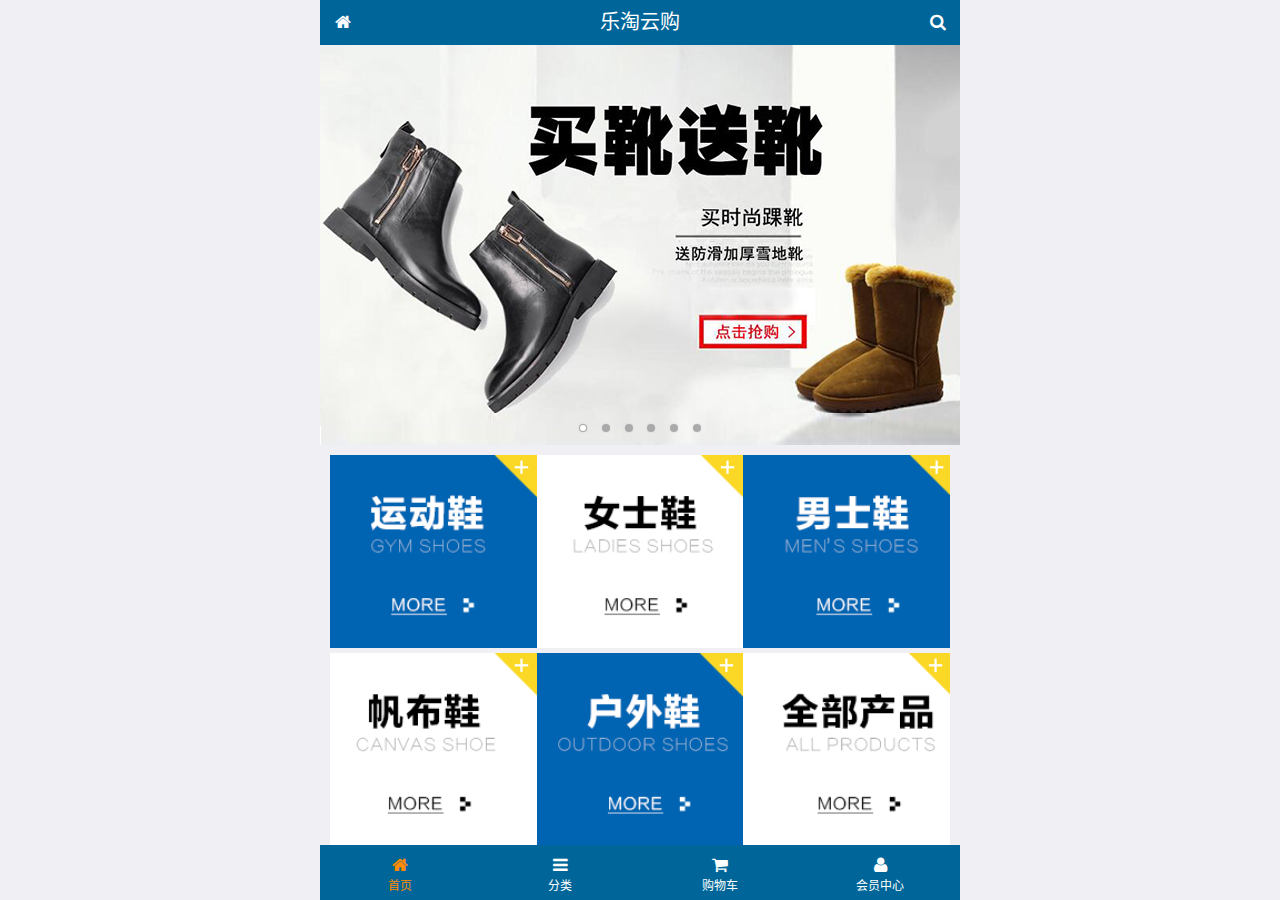
<file: public/front/index.html>
<!DOCTYPE html>
<html lang="zh-CN">
<head>
  <meta charset="UTF-8">
  <meta name="viewport"
        content="width=device-width, user-scalable=no, initial-scale=1.0, maximum-scale=1.0, minimum-scale=1.0">
  <title>乐淘商城-首页</title>
  <link rel="icon" href="favicon.ico" type="image/x-icon">
  <link rel="stylesheet" href="lib/mui/css/mui.css">
  <link rel="stylesheet" href="lib/fa/css/font-awesome.css">
  <link rel="stylesheet" href="css/common.css">
  <link rel="stylesheet" href="css/index.css">

</head>
<body>
<div class="container">
  <!-- 头部 -->
  <header class="lt-header">
    <div class="icon-left"><a href="index.html"><span class="fa fa-home"></span></a></div>
    <div class="h-center"><p>乐淘云购</p></div>
    <div class="icon-right"><a href="#"><span class="fa fa-search"></span></a></div>
  </header>
    
    
    <div class="mui-scroll-wrapper">
        <!--子盒子-->
        <div class="mui-scroll">
          <!--这里放置真实显示的DOM内容-->

          <!--轮播图-->
          <div class="mui-slider">
            <div class="mui-slider-group mui-slider-loop">
            <div class="mui-slider-item mui-slider-item-duplicate"><a href="#"><img src="images/banner6.png" /></a></div>
            <div class="mui-slider-item"><a href="#"><img src="images/banner1.png" /></a></div>
            <div class="mui-slider-item"><a href="#"><img src="images/banner2.png" /></a></div>
            <div class="mui-slider-item"><a href="#"><img src="images/banner3.png" /></a></div>
            <div class="mui-slider-item"><a href="#"><img src="images/banner4.png" /></a></div>
            <div class="mui-slider-item"><a href="#"><img src="images/banner5.png" /></a></div>
            <div class="mui-slider-item"><a href="#"><img src="images/banner6.png" /></a></div>
            <div class="mui-slider-item mui-slider-item-duplicate"><a href="#"><img src="images/banner1.png" /></a></div>
          </div>
            <div class="mui-slider-indicator">
              <div class="mui-indicator mui-active"></div>
              <div class="mui-indicator"></div>
              <div class="mui-indicator"></div>
              <div class="mui-indicator"></div>
              <div class="mui-indicator"></div>
              <div class="mui-indicator"></div>
            </div>
          </div>
  
    <!-- 导航 -->
      <div class="lt-nav">
        <ul class="mui-clearfix">
          <li><a href="#"><img src="images/nav1.png" alt=""></a></li>
          <li><a href="#"><img src="images/nav2.png" alt=""></a></li>
          <li><a href="#"><img src="images/nav3.png" alt=""></a></li>
          <li><a href="#"><img src="images/nav4.png" alt=""></a></li>
          <li><a href="#"><img src="images/nav5.png" alt=""></a></li>
          <li><a href="#"><img src="images/nav6.png" alt=""></a></li>

        </ul>
      </div> 
    <!-- 产品部分 -->
      <div class="lt-product">
      <ul class="mui-clearfix">
        <li>
          <a href="#" class="item">
          <img src="images/product.jpg" alt="">
          <p class="mui-ellipsis-2">adidas阿迪达斯 男式 场下休闲篮球鞋S83700场下休闲篮球鞋S83700 </p>
          <span class="price">&yen:999</span>
          <span class="oldPrice">&yen:1299</span>
          <button class="mui-btn mui-btn-blue">立即购买</button>
          </a>
      </li>
      <li>
          <a href="#" class="item">
          <img src="images/product.jpg" alt="">
          <p class="mui-ellipsis-2">adidas阿迪达斯 男式 场下休闲篮球鞋S83700场下休闲篮球鞋S83700 </p>
          <span class="price">&yen:999</span>
          <span class="oldPrice">&yen:1299</span>
          <button class="mui-btn mui-btn-blue">立即购买</button>
          </a>
      </li>
      <li>
          <a href="#" class="item">
          <img src="images/product.jpg" alt="">
          <p class="mui-ellipsis-2">adidas阿迪达斯 男式 场下休闲篮球鞋S83700场下休闲篮球鞋S83700 </p>
          <span class="price">&yen:999</span>
          <span class="oldPrice">&yen:1299</span>
          <button class="mui-btn mui-btn-blue">立即购买</button>
          </a>
      </li>
      <li>
          <a href="#" class="item">
          <img src="images/product.jpg" alt="">
          <p class="mui-ellipsis-2">adidas阿迪达斯 男式 场下休闲篮球鞋S83700场下休闲篮球鞋S83700 </p>
          <span class="price">&yen:999</span>
          <span class="oldPrice">&yen:1299</span>
          <button class="mui-btn mui-btn-blue">立即购买</button>
          </a>
      </li>
      </ul>
    </div>
    </div>
 
  <!-- 尾部 -->
  <footer class="lt-footer">
    <ul>
      <li class="now"><a href="#" ><span class="fa fa-home "></span><p>首页</p></a></li>
      <li><a href="#"><span class="fa fa-bars"></span><p>分类</p></a></li>
      <li><a href="#"><span class="fa fa-shopping-cart"></span><p>购物车</p></a></li>
      <li><a href="#"><span class="fa fa-user"></span><p>会员中心</p></a></li>
      
    </ul>
  </footer>

</div>



<script src="lib/mui/js/mui.js"></script>
<script src="js/common.js"></script>
</body>
</html>
</file>
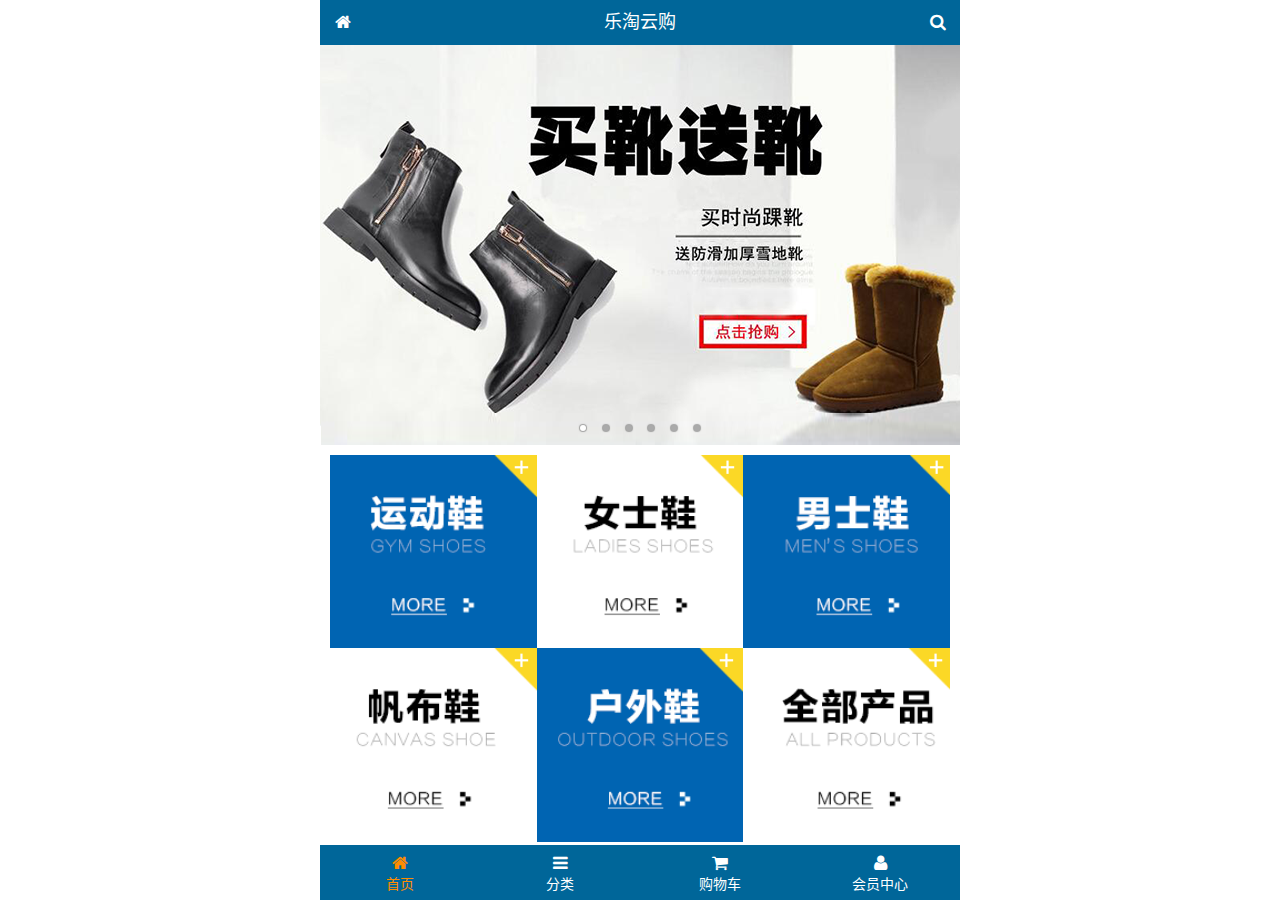
<file: public/fronts/index.html>
<!DOCTYPE html>
<html lang="zh-CN">
<head>
  <meta charset="UTF-8">
  <meta name="viewport"
        content="width=device-width, user-scalable=no, initial-scale=1.0, maximum-scale=1.0, minimum-scale=1.0">
  <title>乐淘商城-首页</title>
  <link rel="stylesheet" href="lib/fa/css/font-awesome.css">
  <link rel="stylesheet" href="lib/mui/css/mui.css">
  <link rel="stylesheet" href="css/common.css">
  <link rel="stylesheet" href="css/index.css">
</head>
<body>


<div class="lt_container">
  <div class="lt_header">
    <a href="index.html" class="icon_left"><span class="fa fa-home"></span></a>
    <h4>乐淘云购</h4>
    <a href="search.html" class="icon_right"><span class="fa fa-search"></span></a>
  </div>
  <div class="lt_main">
    <div class="mui-scroll-wrapper">
      <div class="mui-scroll">
        <!--这里放置真实显示的DOM内容-->

        <!--轮播图-->
        <div class="mui-slider">

          <!--放图片-->
          <div class="mui-slider-group mui-slider-loop">
            <div class="mui-slider-item mui-slider-item-duplicate"><a href="#"><img src="images/banner6.png" /></a></div>
            <div class="mui-slider-item"><a href="#"><img src="images/banner1.png" /></a></div>
            <div class="mui-slider-item"><a href="#"><img src="images/banner2.png" /></a></div>
            <div class="mui-slider-item"><a href="#"><img src="images/banner3.png" /></a></div>
            <div class="mui-slider-item"><a href="#"><img src="images/banner4.png" /></a></div>
            <div class="mui-slider-item"><a href="#"><img src="images/banner5.png" /></a></div>
            <div class="mui-slider-item"><a href="#"><img src="images/banner6.png" /></a></div>
            <div class="mui-slider-item mui-slider-item-duplicate"><a href="#"><img src="images/banner1.png" /></a></div>
          </div>

          <!--放小圆点-->
          <div class="mui-slider-indicator">
            <div class="mui-indicator mui-active"></div>
            <div class="mui-indicator"></div>
            <div class="mui-indicator"></div>
            <div class="mui-indicator"></div>
            <div class="mui-indicator"></div>
            <div class="mui-indicator"></div>
          </div>
        </div>


        <!--导航-->
        <div class="nav">
          <ul class="mui-clearfix">
            <li>
              <a href="#"><img src="images/nav1.png" alt=""></a>
            </li>
            <li>
              <a href="#"><img src="images/nav2.png" alt=""></a>
            </li>
            <li>
              <a href="#"><img src="images/nav3.png" alt=""></a>
            </li>
            <li>
              <a href="#"><img src="images/nav4.png" alt=""></a>
            </li>
            <li>
              <a href="#"><img src="images/nav5.png" alt=""></a>
            </li>
            <li>
              <a href="#"><img src="images/nav6.png" alt=""></a>
            </li>
          </ul>
        </div>


        <!--商品区-->
        <div class="product mui-clearfix">
          <a href="#">
            <img src="images/product.jpg" alt="">
            <p class="mui-ellipsis-2">adidas阿迪达斯 男式 场下休闲篮球鞋S83700场下休闲篮球鞋S83700 </p>
            <p>
              <span class="price">&yen;560</span>
              <span class="oldPrice">&yen;580</span>
            </p>
            <button class="mui-btn mui-btn-primary">立即购买</button>
          </a>
          <a href="#">
            <img src="images/product.jpg" alt="">
            <p class="mui-ellipsis-2">adidas阿迪达斯 男式 场下休闲篮球鞋S83700场下休闲篮球鞋S83700 </p>
            <p>
              <span class="price">&yen;560</span>
              <span class="oldPrice">&yen;580</span>
            </p>
            <button class="mui-btn mui-btn-primary">立即购买</button>
          </a>
          <a href="#">
            <img src="images/product.jpg" alt="">
            <p class="mui-ellipsis-2">adidas阿迪达斯 男式 场下休闲篮球鞋S83700场下休闲篮球鞋S83700 </p>
            <p>
              <span class="price">&yen;560</span>
              <span class="oldPrice">&yen;580</span>
            </p>
            <button class="mui-btn mui-btn-primary">立即购买</button>
          </a>
          <a href="#">
            <img src="images/product.jpg" alt="">
            <p class="mui-ellipsis-2">adidas阿迪达斯 男式 场下休闲篮球鞋S83700场下休闲篮球鞋S83700 </p>
            <p>
              <span class="price">&yen;560</span>
              <span class="oldPrice">&yen;580</span>
            </p>
            <button class="mui-btn mui-btn-primary">立即购买</button>
          </a>
        </div>

      </div>
    </div>

  </div>
  <div class="lt_footer">
    <ul>
      <li class="now">
        <a href="index.html">
          <span class="fa fa-home"></span>
          <p>首页</p>
        </a>
      </li>
      <li>
        <a href="category.html">
          <span class="fa fa-bars"></span>
          <p>分类</p>
        </a>
      </li>
      <li>
        <a href="cart.html">
          <span class="fa fa-shopping-cart"></span>
          <p>购物车</p>
        </a>
      </li>
      <li>
        <a href="user.html">
          <span class="fa fa-user"></span>
          <p>会员中心</p>
        </a>
      </li>
    </ul>
  </div>
</div>

<script src="lib/mui/js/mui.js"></script>
<script src="js/common.js"></script>
</body>
</html>
</file>
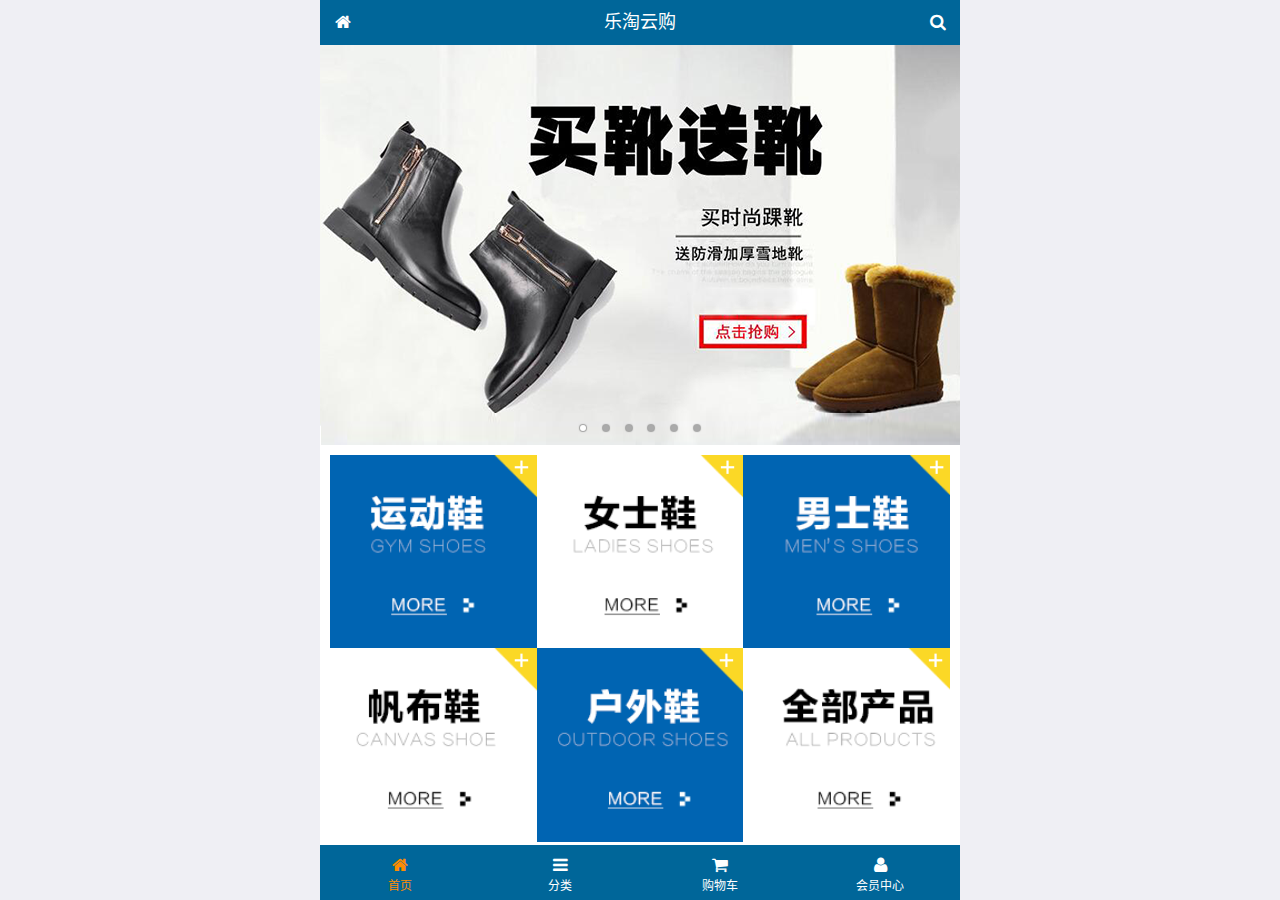
<file: public/mobile/index.html>
<!DOCTYPE html>
<html lang="zh-CN">
<head>
  <meta charset="UTF-8">
  <meta name="viewport"
        content="width=device-width, user-scalable=no, initial-scale=1.0, maximum-scale=1.0, minimum-scale=1.0">
  <title>乐淘商城-首页</title>
  <link rel="icon" href="favicon.ico" type="image/x-icon">
  <link rel="stylesheet" href="lib/mui/css/mui.css">
  <link rel="stylesheet" href="lib/fa/css/font-awesome.css">
  <link rel="stylesheet" href="css/common.css">
  <link rel="stylesheet" href="css/index.css">

</head>
<body>

<div class="lt_container">
  
  <div class="lt_header">
    <a class="icon_left" href="index.html"><span class="fa fa-home"></span></a>
    <h4>乐淘云购</h4>
    <a class="icon_right" href="search.html"><span class="fa fa-search"></span></a>
  </div>

  <div class="lt_main">

    <!--滚动容器的父盒子-->
    <div class="mui-scroll-wrapper">
      <!--子盒子-->
      <div class="mui-scroll">
        <!--这里放置真实显示的DOM内容-->

        <!--轮播图-->
        <div class="mui-slider">
          <div class="mui-slider-group mui-slider-loop">
          <div class="mui-slider-item mui-slider-item-duplicate"><a href="#"><img src="images/banner6.png" /></a></div>
          <div class="mui-slider-item"><a href="#"><img src="images/banner1.png" /></a></div>
          <div class="mui-slider-item"><a href="#"><img src="images/banner2.png" /></a></div>
          <div class="mui-slider-item"><a href="#"><img src="images/banner3.png" /></a></div>
          <div class="mui-slider-item"><a href="#"><img src="images/banner4.png" /></a></div>
          <div class="mui-slider-item"><a href="#"><img src="images/banner5.png" /></a></div>
          <div class="mui-slider-item"><a href="#"><img src="images/banner6.png" /></a></div>
          <div class="mui-slider-item mui-slider-item-duplicate"><a href="#"><img src="images/banner1.png" /></a></div>
        </div>
          <div class="mui-slider-indicator">
            <div class="mui-indicator mui-active"></div>
            <div class="mui-indicator"></div>
            <div class="mui-indicator"></div>
            <div class="mui-indicator"></div>
            <div class="mui-indicator"></div>
            <div class="mui-indicator"></div>
          </div>
        </div>

        <!--导航栏-->
        <div class="lt_nav">

          <ul class="mui-clearfix">
            <li><a href="#"><img src="images/nav1.png" alt=""></a></li>
            <li><a href="#"><img src="images/nav2.png" alt=""></a></li>
            <li><a href="#"><img src="images/nav3.png" alt=""></a></li>
            <li><a href="#"><img src="images/nav4.png" alt=""></a></li>
            <li><a href="#"><img src="images/nav5.png" alt=""></a></li>
            <li><a href="#"><img src="images/nav6.png" alt=""></a></li>
          </ul>

        </div>
        
        
        <!--商品区域-->
        <div class="lt_product mui-clearfix">
  
          <a href="#" class="item">
            <img src="images/product.jpg" alt="">
            <p class="mui-ellipsis-2">adidas阿迪达斯 男式 场下休闲篮球鞋S83700场下休闲篮球鞋S83700 </p>
            <p>
              <span class="price">&yen;560</span>
              <span class="oldPrice">&yen;580</span>
            </p>
            <button class="mui-btn mui-btn-blue">立即购买</button>
          </a>
          <a href="#" class="item">
            <img src="images/product.jpg" alt="">
            <p class="mui-ellipsis-2">adidas阿迪达斯 男式 场下休闲篮球鞋S83700场下休闲篮球鞋S83700 </p>
            <p>
              <span class="price">&yen;560</span>
              <span class="oldPrice">&yen;580</span>
            </p>
            <button class="mui-btn mui-btn-blue">立即购买</button>
          </a>
          <a href="#" class="item">
            <img src="images/product.jpg" alt="">
            <p class="mui-ellipsis-2">adidas阿迪达斯 男式 场下休闲篮球鞋S83700场下休闲篮球鞋S83700 </p>
            <p>
              <span class="price">&yen;560</span>
              <span class="oldPrice">&yen;580</span>
            </p>
            <button class="mui-btn mui-btn-blue">立即购买</button>
          </a>
          <a href="#" class="item">
            <img src="images/product.jpg" alt="">
            <p class="mui-ellipsis-2">adidas阿迪达斯 男式 场下休闲篮球鞋S83700场下休闲篮球鞋S83700 </p>
            <p>
              <span class="price">&yen;560</span>
              <span class="oldPrice">&yen;580</span>
            </p>
            <button class="mui-btn mui-btn-blue">立即购买</button>
          </a>
          
        </div>

      </div>
    </div>

  </div>

  <div class="lt_footer">
    <ul class="mui-clearfix">
      <li class="now">
        <a href="index.html">
          <span class="fa fa-home"></span>
          <p>首页</p>
        </a>
      </li>
      <li>
        <a href="category.html">
          <span class="fa fa-bars"></span>
          <p>分类</p>
        </a>
      </li>
      <li>
        <a href="cart.html">
          <span class="fa fa-shopping-cart"></span>
          <p>购物车</p>
        </a>
      </li>
      <li>
        <a href="user.html">
          <span class="fa fa-user"></span>
          <p>会员中心</p>
        </a>
      </li>
    </ul>
  </div>
  
</div>


<script src="lib/mui/js/mui.js"></script>
<script src="js/common.js"></script>
</body>
</html>
</file>
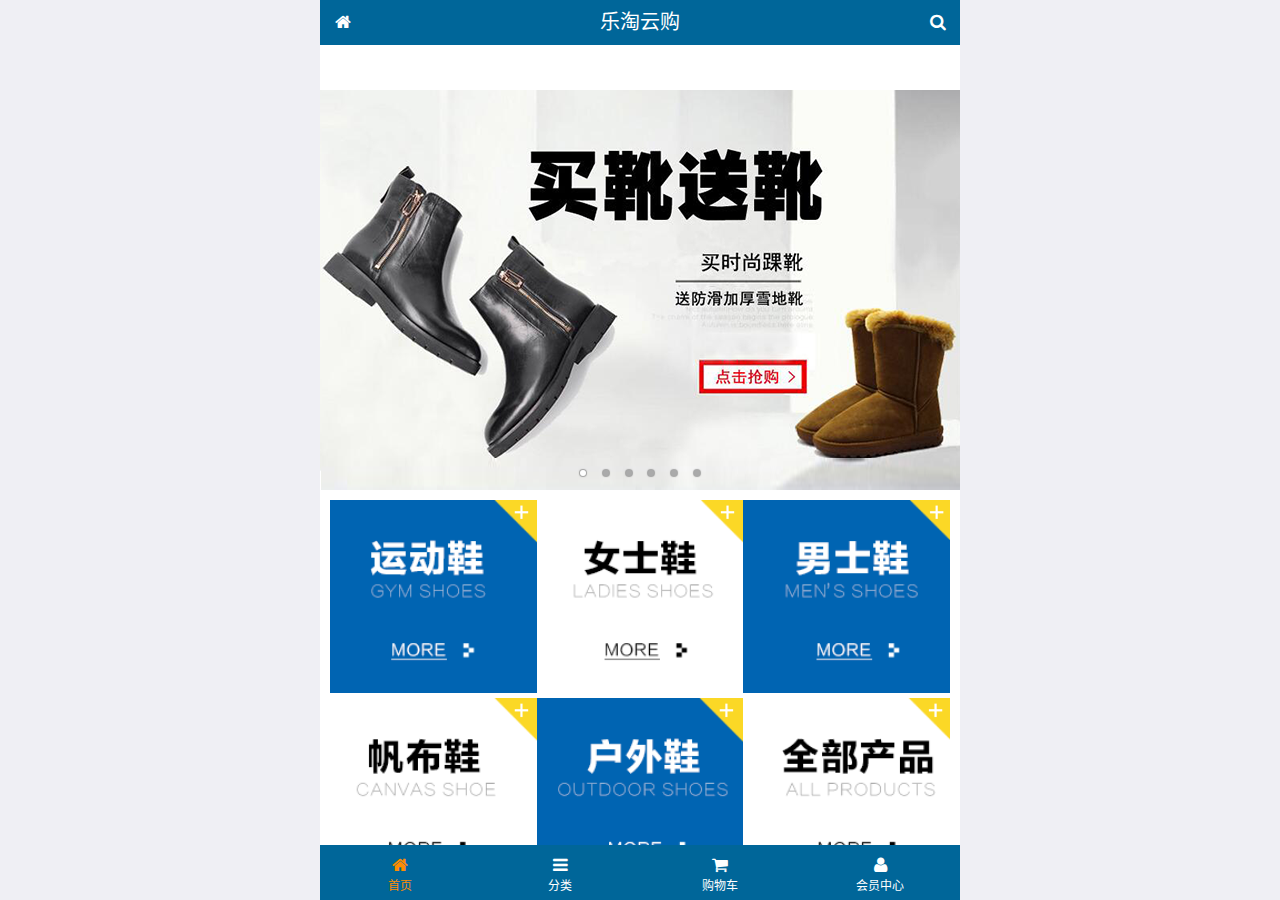
<file: public/front/index1.html>
<!DOCTYPE html>
<html lang="zh-CN">
<head>
  <meta charset="UTF-8">
  <meta name="viewport"
        content="width=device-width, user-scalable=no, initial-scale=1.0, maximum-scale=1.0, minimum-scale=1.0">
  <title>乐淘商城-首页</title>
  <link rel="icon" href="favicon.ico" type="image/x-icon">
  <link rel="stylesheet" href="lib/mui/css/mui.css">
  <link rel="stylesheet" href="lib/fa/css/font-awesome.css">
  <link rel="stylesheet" href="css/common.css">
  <link rel="stylesheet" href="css/index.css">

</head>
<body>
<div class="container">
  <!-- 头部 -->
  <header class="lt-header">
    <div class="icon-left"><a href="index.html"><span class="fa fa-home"></span></a></div>
    <div class="h-center"><p>乐淘云购</p></div>
    <div class="icon-right"><a href="#"><span class="fa fa-search"></span></a></div>
  </header>
   <div class="container1">
    <div class="mui-scroll-wrapper">
        <div class="mui-scroll">
            
            <div class="mui-slider">
                    <div class="mui-slider-group mui-slider-loop">
                    <div class="mui-slider-item mui-slider-item-duplicate"><a href="#"><img src="images/banner6.png" /></a></div>
                    <div class="mui-slider-item"><a href="#"><img src="images/banner1.png" /></a></div>
                    <div class="mui-slider-item"><a href="#"><img src="images/banner2.png" /></a></div>
                    <div class="mui-slider-item"><a href="#"><img src="images/banner3.png" /></a></div>
                    <div class="mui-slider-item"><a href="#"><img src="images/banner4.png" /></a></div>
                    <div class="mui-slider-item"><a href="#"><img src="images/banner5.png" /></a></div>
                    <div class="mui-slider-item"><a href="#"><img src="images/banner6.png" /></a></div>
                    <div class="mui-slider-item mui-slider-item-duplicate"><a href="#"><img src="images/banner1.png" /></a></div>
                    </div>
                    <div class="mui-slider-indicator">
                        <div class="mui-indicator mui-active"></div>
                        <div class="mui-indicator"></div>
                        <div class="mui-indicator"></div>
                        <div class="mui-indicator"></div>
                        <div class="mui-indicator"></div>
                        <div class="mui-indicator"></div>
                    </div>
            </div>
            <div class="lt-nav">
                <ul class="mui-clearfix">
                    <li><a href="#"><img src="images/nav1.png" alt=""></a></li>
                    <li><a href="#"><img src="images/nav2.png" alt=""></a></li>
                    <li><a href="#"><img src="images/nav3.png" alt=""></a></li>
                    <li><a href="#"><img src="images/nav4.png" alt=""></a></li>
                    <li><a href="#"><img src="images/nav5.png" alt=""></a></li>
                    <li><a href="#"><img src="images/nav6.png" alt=""></a></li>
            
                </ul>
            </div> 
            <div class="lt-product">
                    <ul class="mui-clearfix">
                        <li>
                        <a href="#" class="item">
                        <img src="images/product.jpg" alt="">
                        <p class="mui-ellipsis-2">adidas阿迪达斯 男式 场下休闲篮球鞋S83700场下休闲篮球鞋S83700 </p>
                        <span class="price">&yen:999</span>
                        <span class="oldPrice">&yen:1299</span>
                        <button class="mui-btn mui-btn-blue">立即购买</button>
                        </a>
                    </li>
                    <li>
                        <a href="#" class="item">
                        <img src="images/product.jpg" alt="">
                        <p class="mui-ellipsis-2">adidas阿迪达斯 男式 场下休闲篮球鞋S83700场下休闲篮球鞋S83700 </p>
                        <span class="price">&yen:999</span>
                        <span class="oldPrice">&yen:1299</span>
                        <button class="mui-btn mui-btn-blue">立即购买</button>
                        </a>
                    </li>
                    <li>
                        <a href="#" class="item">
                        <img src="images/product.jpg" alt="">
                        <p class="mui-ellipsis-2">adidas阿迪达斯 男式 场下休闲篮球鞋S83700场下休闲篮球鞋S83700 </p>
                        <span class="price">&yen:999</span>
                        <span class="oldPrice">&yen:1299</span>
                        <button class="mui-btn mui-btn-blue">立即购买</button>
                        </a>
                    </li>
                    <li>
                        <a href="#" class="item">
                        <img src="images/product.jpg" alt="">
                        <p class="mui-ellipsis-2">adidas阿迪达斯 男式 场下休闲篮球鞋S83700场下休闲篮球鞋S83700 </p>
                        <span class="price">&yen:999</span>
                        <span class="oldPrice">&yen:1299</span>
                        <button class="mui-btn mui-btn-blue">立即购买</button>
                        </a>
                    </li>
                    </ul>
                    </div>
            </div>            
    </div>        
   </div>
  <!-- 尾部 -->
  <footer class="lt-footer">
    <ul>
      <li class="now"><a href="#" ><span class="fa fa-home "></span><p>首页</p></a></li>
      <li><a href="#"><span class="fa fa-bars"></span><p>分类</p></a></li>
      <li><a href="#"><span class="fa fa-shopping-cart"></span><p>购物车</p></a></li>
      <li><a href="#"><span class="fa fa-user"></span><p>会员中心</p></a></li>
      
    </ul>
  </footer>

</div>



<script src="lib/mui/js/mui.js"></script>
<script src="js/common.js"></script>
</body>
</html>
</file>
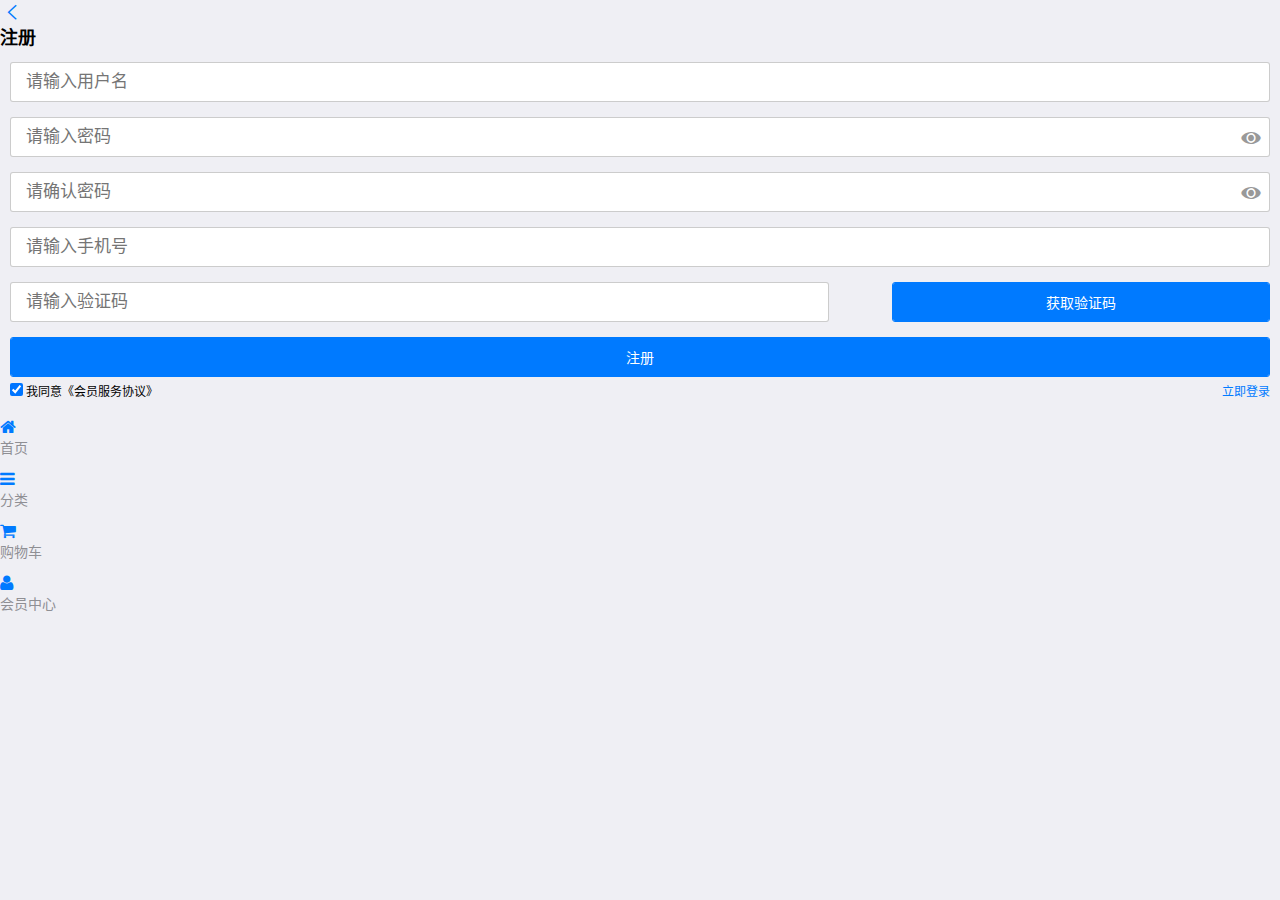
<file: public/front/register.html>
<!DOCTYPE html>
<html lang="zh-CN">
<head>
  <meta charset="UTF-8">
  <meta name="viewport"
        content="width=device-width, user-scalable=no, initial-scale=1.0, maximum-scale=1.0, minimum-scale=1.0">
  <title>乐淘商城-会员中心</title>
  <link rel="icon" href="favicon.ico" type="image/x-icon">
  <link rel="stylesheet" href="lib/mui/css/mui.css">
  <link rel="stylesheet" href="lib/fa/css/font-awesome.css">
  <link rel="stylesheet" href="css/common.css">
  <link rel="stylesheet" href="css/register.css">

</head>
<body>

<div class="lt_container">
  
  <div class="lt_header">
    <a class="icon_left" href="javascript:history.go(-1);"><span class="mui-icon mui-icon-arrowleft"></span></a>
    <h4>注册</h4>
  </div>

  <div class="lt_main">

    <form class="myform">
      <div class="mui-input-row">
        <input type="text" name="username" class="mui-input-clear" placeholder="请输入用户名">
      </div>
      <div class="mui-input-row">
        <input type="password" name="password" class="mui-input-password" placeholder="请输入密码">
      </div>
      <div class="mui-input-row">
        <input type="password" name="repassword" class="mui-input-password" placeholder="请确认密码">
      </div>
      <div class="mui-input-row">
        <input type="text" name="mobile" class="mui-input-clear" placeholder="请输入手机号">
      </div>

      <div class="mui-input-row vcode_wrap">
        <input type="text" name="vCode" class="mui-input-clear" placeholder="请输入验证码">
        <button class="mui-btn mui-btn-primary btn_vcode">获取验证码</button>
      </div>

      <div class="mui-input-row">
        <button class="mui-btn mui-btn-primary mui-block btn_register">注册</button>
      </div>

      <div class="mui-input-row tips">
        <span class="mui-pull-left">
          <input type="checkbox" checked>
          我同意《会员服务协议》
        </span>

        <span class="mui-pull-right">
          <a href="login.html">立即登录</a>
        </span>
      </div>


    </form>

  </div>

  <div class="lt_footer">
    <ul class="mui-clearfix">
      <li>
        <a href="index.html">
          <span class="fa fa-home"></span>
          <p>首页</p>
        </a>
      </li>
      <li>
        <a href="category.html">
          <span class="fa fa-bars"></span>
          <p>分类</p>
        </a>
      </li>
      <li>
        <a href="cart.html">
          <span class="fa fa-shopping-cart"></span>
          <p>购物车</p>
        </a>
      </li>
      <li class="now">
        <a href="user.html">
          <span class="fa fa-user"></span>
          <p>会员中心</p>
        </a>
      </li>
    </ul>
  </div>
  
</div>


<script src="lib/mui/js/mui.js"></script>
<script src="lib/zepto/zepto.min.js"></script>
<script src="lib/artTemplate/template-web.js"></script>
<script src="js/common.js"></script>
<script src="js/register.js"></script>
</body>
</html>
</file>
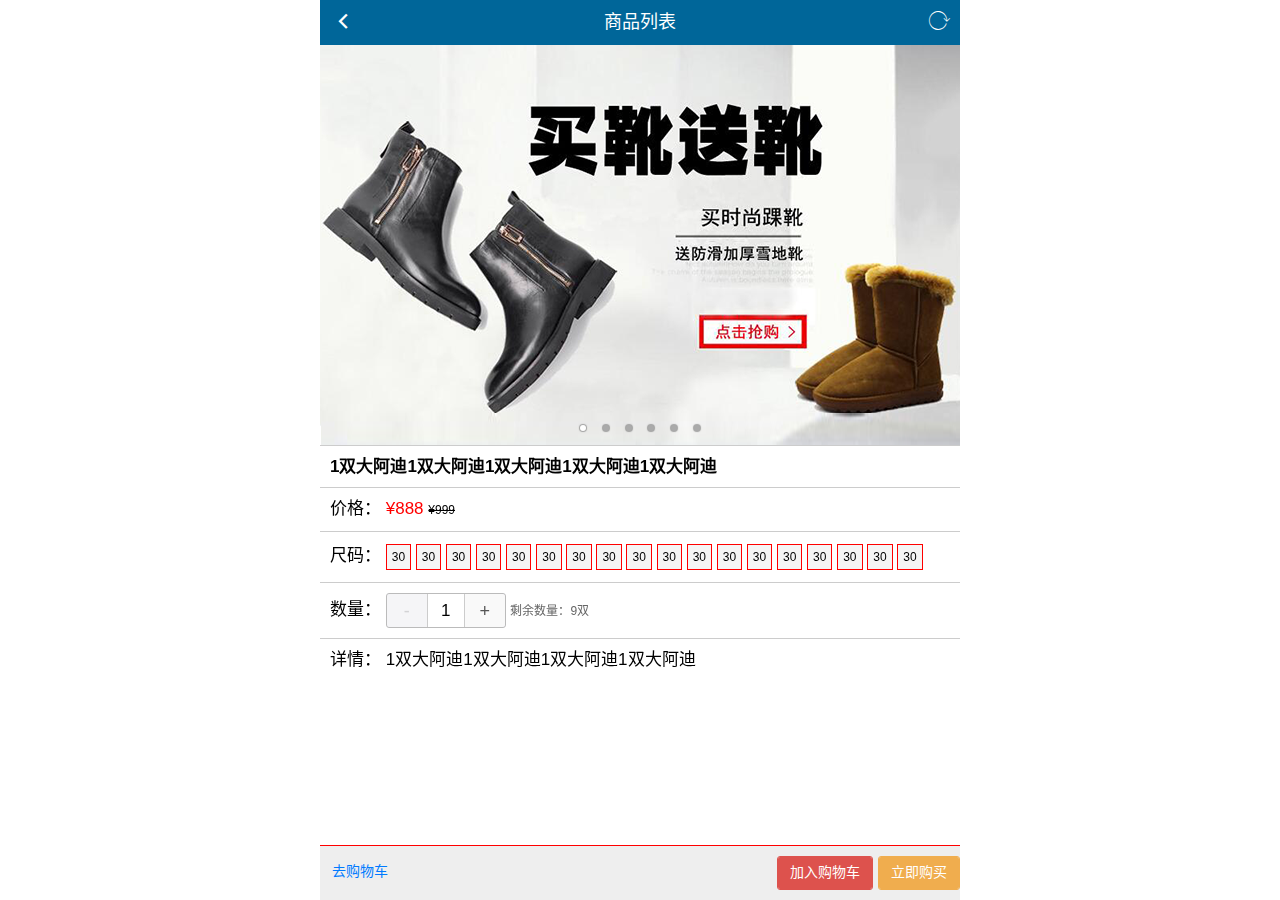
<file: public/fronts/product.html>
<!DOCTYPE html>
<html lang="zh-CN">
<head>
  <meta charset="UTF-8">
  <meta name="viewport"
        content="width=device-width, user-scalable=no, initial-scale=1.0, maximum-scale=1.0, minimum-scale=1.0">
  <title>乐淘商城-商品详情页</title>
  <link rel="stylesheet" href="lib/fa/css/font-awesome.css">
  <link rel="stylesheet" href="lib/mui/css/mui.css">
  <link rel="stylesheet" href="css/common.css">
  <link rel="stylesheet" href="css/product.css">
</head>
<body>


<div class="lt_container">
  <div class="lt_header">

    <!--javascript: 伪协议， 表示页面不跳转，并且执行对应的js-->
    <a href="javascript:history.go(-1);" class="icon_left"><span class="mui-icon mui-icon-back"></span></a>
    <h4>商品列表</h4>
    <a href="javascript:location.reload();" class="icon_right"  ><span class="mui-icon mui-icon-reload"></span></a>
  </div>
  <div class="lt_main">

    <div class="mui-scroll-wrapper">
      <div class="mui-scroll">

        <!--轮播图-->
        <div class="mui-slider">

          <!--放图片-->
          <div class="mui-slider-group mui-slider-loop">
            <div class="mui-slider-item mui-slider-item-duplicate"><a href="#"><img src="images/banner6.png" /></a></div>
            <div class="mui-slider-item"><a href="#"><img src="images/banner1.png" /></a></div>
            <div class="mui-slider-item"><a href="#"><img src="images/banner2.png" /></a></div>
            <div class="mui-slider-item"><a href="#"><img src="images/banner3.png" /></a></div>
            <div class="mui-slider-item"><a href="#"><img src="images/banner4.png" /></a></div>
            <div class="mui-slider-item"><a href="#"><img src="images/banner5.png" /></a></div>
            <div class="mui-slider-item"><a href="#"><img src="images/banner6.png" /></a></div>
            <div class="mui-slider-item mui-slider-item-duplicate"><a href="#"><img src="images/banner1.png" /></a></div>
          </div>

          <!--放小圆点-->
          <div class="mui-slider-indicator">
            <div class="mui-indicator mui-active"></div>
            <div class="mui-indicator"></div>
            <div class="mui-indicator"></div>
            <div class="mui-indicator"></div>
            <div class="mui-indicator"></div>
            <div class="mui-indicator"></div>
          </div>
        </div>

        <!--商品名称-->
        <div class="proName item">
          <strong>1双大阿迪1双大阿迪1双大阿迪1双大阿迪1双大阿迪</strong>
        </div>

        <!--商品价格-->
        <div class="item">
          价格：
          <span class="price">&yen;888</span>
          <span class="oldPrice">&yen;999</span>
        </div>

        <!--商品尺码-->
        <div class="item size">
          尺码：
          <span>30</span>
          <span>30</span>
          <span>30</span>
          <span>30</span>
          <span>30</span>
          <span>30</span>
          <span>30</span>
          <span>30</span>
          <span>30</span>
          <span>30</span>
          <span>30</span>
          <span>30</span>
          <span>30</span>
          <span>30</span>
          <span>30</span>
          <span>30</span>
          <span>30</span>
          <span>30</span>
        </div>


        <!--商品数量-->
        <div class="num item">
          数量：
          <div class="mui-numbox" data-numbox-step='1' data-numbox-min='1' data-numbox-max='100'>
            <button class="mui-btn mui-numbox-btn-minus" type="button">-</button>
            <input class="mui-numbox-input" type="number" />
            <button class="mui-btn mui-numbox-btn-plus" type="button">+</button>
          </div>
          <span class="tips">剩余数量：9双</span>
        </div>

        <!--商品详情-->
        <div class="proDesc item">
          详情：
          1双大阿迪1双大阿迪1双大阿迪1双大阿迪
        </div>
      </div>
    </div>

  </div>

  <div class="lt_cart">
    <button class="mui-btn mui-btn-link">去购物车</button>
    <div class="mui-pull-right">
      <button class="mui-btn mui-btn-danger">加入购物车</button>
      <button class="mui-btn mui-btn-warning">立即购买</button>
    </div>

  </div>


</div>

<script type="text/html" id="tpl">


</script>


<script src="lib/mui/js/mui.js"></script>
<script src="lib/zepto/zepto.min.js"></script>
<script src="lib/artTemplate/template-web.js"></script>
<script src="js/common.js"></script>
<script src="js/product.js"></script>
</body>
</html>
</file>
<file: public/front/css/common.css>
* {
  margin: 0;
  padding: 0;
  list-style: none;
}
html,
body {
  height: 100%;
  width: 100%;
}
.container {
  width: 100%;
  height: 100%;
  max-width: 640px;
  min-width: 320px;
  position: relative;
  overflow: hidden;
  margin: 0 auto;
  padding-bottom:55px; 
}
.lt-header {
  width: 100%;
  height: 45px;
  padding: 0 45px;
  position: relative;
  background: #069;
  z-index: 999;
}
.lt-header .icon-left,
.lt-header .icon-right {
  height: 45px;
  width: 45px;
  position: absolute;
  line-height: 45px;
  text-align: center;
}
.lt-header .icon-left span,
.lt-header .icon-right span {
  color: #fff;
}
.lt-header .h-center {
  height: 45px;
  width: 100%;
  margin: 0 auto;
  float: left;
}
.lt-header .h-center p {
  font-weight: 400;
  color: #fff;
  font-size: 20px;
  line-height: 45px;
  text-align: center;
}
.lt-header .icon-left {
  top: 0;
  left: 0;
}
.lt-header .icon-right {
  top: 0;
  right: 0;
}

.container1{
  width: 100%;
  height: 100%;
  background-color: #fff;
  overflow: hidden;
  position: relative;
  margin-bottom: 55px;
}
.lt-footer {
  width: 100%;
  position: absolute;
  height: 55px;
  background: #069;
  bottom: 0;
  z-index: 999;
}
.lt-footer li {
  width: 25%;
  float: left;
  padding-top: 10px;
  text-align: center;
}
.lt-footer li a {
  height: 100%;
  width: 100%;
  color: #fff;
  text-align: center;
}
.lt-footer li a p {
  color: #fff;
  font-size: 12px;
}
.lt-footer li.now a {
  color: darkorange;
}
.lt-footer li.now p {
  color: darkorange;
}
</file>
<file: public/front/css/index.css>
.container1 {
  overflow: hidden;
  position: relative;
  
}
.mui-scroll-wrapper {
  top: 45px;
}
.lt-nav {
  width: 100%;
  padding: 10px;
}
.lt-nav li {
  width: 33.33%;
  float: left;
}
.lt-nav li a {
  width: 100%;
  height: 100%;
}
.lt-nav li a img {
  width: 100%;
  height: 100%;
}
.lt-product {
  width: 100%;
  background: #fff;
}
.lt-product li {
  width: 48.5%;
  padding: 10px;
  border: 1px solid #ccc;
  margin-bottom: 10px;
}
.lt-product li a {
  width: 100%;
  height: 100%;
  display: block;
  text-align: center;
  background: transparent;
}
.lt-product li a img {
  width: 100%;
  z-index: -2;
}
.lt-product li a p {
  font-size: 12px;
}
.lt-product li a .price {
  color: red;
  font-size: 14px;
}
.lt-product li a .oldPrice {
  text-decoration: line-through;
  color: #ccc;
  font-size: 14px;
}
.lt-product li:nth-child(odd) {
  float: left;
}
.lt-product li:nth-child(even) {
  float: right;
}
</file>
<file: public/fronts/css/common.css>
@charset "UTF-8";

* {
  margin: 0;
  padding: 0;
  list-style: none;
}

html,
body {
  height: 100%;
  background-color: #fff;
}

img {
  display: block;
  width: 100%;
}

.lt_container {
  width: 100%;
  height: 100%;
  min-width: 320px;
  max-width: 640px;
  margin: 0 auto;
  position: relative;
  padding-top: 45px;
  padding-bottom: 55px;
  overflow: hidden;
}

.lt_header {
  height: 45px;
  width: 100%;
  position: absolute;
  background-color: #069;
  top: 0;
  left: 0;
}

.lt_header .icon_left,
.lt_header .icon_right {
  width: 45px;
  height: 45px;
  text-align: center;
  line-height: 45px;
  position: absolute;
  top: 0;
  color: #fff;
}

.lt_header h4 {
  color: #fff;
  font-weight: 400;
  text-align: center;
  line-height: 45px;
  margin: 0;
}

.lt_header .icon_left {
  left: 0;
}
.lt_header .icon_right {
  right: 0;
}

.lt_footer {
  height: 55px;
  width: 100%;
  position: absolute;
  bottom: 0;
  left: 0;
  background-color: #069;
}

.lt_footer li {
  float: left;
  width: 25%;
  text-align: center;
  padding-top: 8px;
}

.lt_footer li a {
  color: #fff;
}

.lt_footer li p {
  color: #fff;
  margin: 0;
}

.lt_footer li.now a {
  color: darkorange;
}

.lt_footer li.now p {
  color: darkorange;
}


.lt_main {
  width: 100%;
  height: 100%;
  /*background-color: green;*/
  position: relative;
  overflow: hidden;
}




.lt_search {
  padding: 10px;
  position: relative;
}

.lt_search input {
  height: 34px;
  margin: 0;
  padding: 0;
  border: 1px solid #007aff;
  font-size: 12px;
  padding-left: 10px;
  border-radius: 5px;
}

.lt_search button {
  position: absolute;
  right: 10px;
  top: 10px;
  border-radius: 0 5px 5px 0;
}


.product {
  padding: 10px;
}
.product a {
  float: left;
  width: 48%;
  border: 1px solid #ccc;
  padding: 10px;
  text-align: center;
  margin-bottom: 10px;
}

.product .proName {
  height: 39px;
}

.product a:nth-child(odd) {
  margin-right: 4%;
}

.product a .price {
  color: red;
}

.product a .oldPrice {
  text-decoration: line-through;
}
</file>
<file: public/fronts/css/index.css>
@charset "UTF-8";


.nav {
  padding: 10px;
}
.nav li {
  float: left;
  width: 33.33%;
}
</file>
<file: public/mobile/css/common.css>
@charset "UTF-8";

html,body {
  height: 100%;
}

* {
  margin: 0;
  padding: 0;
  list-style: none;
}

img {
  width: 100%;
  display: block;
}

.lt_container {
  width: 100%;
  height: 100%;
  max-width: 640px;
  min-width: 320px;
  margin: 0 auto;
  position: relative;
  padding-top: 45px;
  padding-bottom: 55px;
}

.lt_header {
  width: 100%;
  height: 45px;
  background-color: #069;
  position: absolute;
  top: 0;
}


.lt_header .icon_left,
.lt_header .icon_right{
  height: 45px;
  width: 45px;
  position: absolute;
  top: 0;
  color: #fff;
  text-align: center;
  line-height: 45px;
}

.lt_header h4 {
  text-align: center;
  line-height: 45px;
  color: #fff;
  font-weight: 400;
  margin: 0;
}

.lt_header .icon_left {
  left: 0;
}

.lt_header .icon_right {
  right: 0;
}




.lt_footer {
  width: 100%;
  height: 55px;
  background-color: #069;
  position: absolute;
  bottom: 0;
}


.lt_footer li {
  float: left;
  width: 25%;
  text-align: center;
  padding-top: 10px;
}

/*这句话是什么意思  必须是.lt_footer下的li并且还要有now这个类才会生效*/
.lt_footer li.now a{
  color: darkorange;
}

.lt_footer li.now p {
  color: darkorange;
}

.lt_footer a {
  color: #fff;
}

.lt_footer p {
  color: #fff;
  font-size: 12px;
  margin: 0;
}



.lt_main {
  width: 100%;
  height: 100%;
  background-color: #fff;
  /*可以保证，所有的内容全部都是在main内部*/
  overflow: hidden;
  position: relative;
}



.lt_product {
  padding: 10px;
}

.lt_product .item {
  display: block;
  float: left;
  width: 48%;
  border: 1px solid #ccc;
  padding: 10px;
  text-align: center;
  margin-bottom: 10px;
}

.lt_product .item:nth-child(odd){
  margin-right: 4%;
}

.lt_product .item .proName {
  height: 39px;
}

.lt_product .item .price {
  color: red;
}

.lt_product .item .oldPrice {
  text-decoration: line-through;
}



.lt_search {
  padding: 10px;
  position: relative;
}

.lt_search .search_input {
  height: 34px;
  border: 1px solid #007aff;
  font-size: 12px;
  border-radius: 5px;
  margin: 0;
}

.lt_search .search_btn {
  position: absolute;
  right: 10px;
  top: 10px;
  border-radius: 0 5px 5px 0;
}
</file>
<file: public/mobile/css/index.css>
@charset "UTF-8";

.lt_nav {
  padding: 10px;
}

.lt_nav li {
  width: 33.33%;
  float: left;
}
</file>
<file: public/front/css/register.css>
@charset "UTF-8";
.myform {
  padding: 10px;
}

.vcode_wrap input {
  width: 65%;
}

.vcode_wrap button.mui-btn {
  width: 30%;
  padding: 0;
  margin: 0;
  height: 40px;
  line-height: 40px;
}

.myform .btn_vcode.disabled {
  background-color: #999;
  border-color: #999;
}

.myform .btn_register {
  width: 100%;
  padding: 0;
  margin: 0;
  height: 40px;
  line-height: 40px;
}

.myform .tips {
  font-size: 12px;
  height: 30px;
  line-height: 30px;
}
</file>
<file: public/fronts/css/product.css>
@charset "UTF-8";

.item {
  padding: 10px;
  border-top: 1px solid #ccc;
}


.item .price {
  color: red;
}

.item .oldPrice {
  text-decoration: line-through;
  font-size: 12px;
}

.size span {
  border: 1px solid red;
  background-color: #f5f5f5;
  line-height: 30px;
  font-size: 12px;
  padding: 5px;
}

.num .tips {
  font-size: 12px;
  color: #666;
}


.lt_cart {
  width: 100%;
  position: absolute;
  height: 55px;
  bottom: 0px;
  left: 0;
  background-color: #eee;
  padding-top: 10px;
  border-top: 1px solid red;
}
</file>
